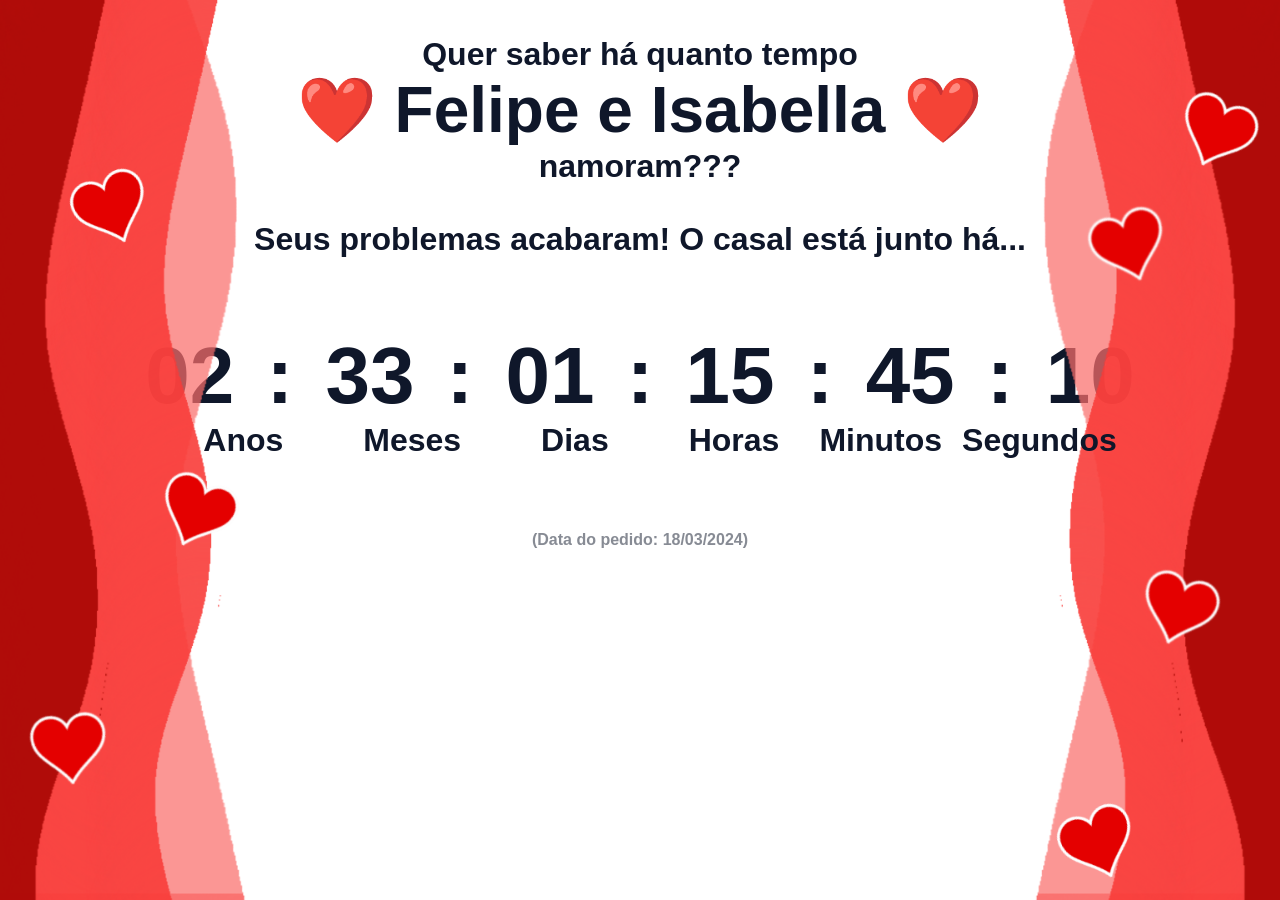
<file: index.html>
<!DOCTYPE html>
<html lang="en">
  <head>
    <meta charset="UTF-8" />
    <meta name="viewport" content="width=device-width, initial-scale=1.0" />
    <title>Relógio Bellipe</title>
    <link rel="shortcut icon" type="image/jpg" href="imagens/coracaoICO.ico" />
    <link rel="stylesheet" href="style.css" />
    <link
      href="https://api.fontshare.com/v2/css?f[]=general-sans@400,500,600,700&display=swap"
      rel="stylesheet"
    />
  </head>
  <body>
    <main>
      <img
        id="borda-esquerda"
        src="imagens/borda-esquerda.png"
        alt="borda-esquerda"
      />
      <img
        id="borda-direita"
        src="imagens/borda-direita.png"
        alt="borda-direita"
      />
      <div class="container flex-center-column">
        <img
          id="fundo-mobile"
          src="imagens/fundo-mobile.png"
          alt="fundo-mobile"
        />
        <div class="titulo espaco-P">
          <h2>
            Quer saber há quanto tempo <br />
            <span class="dentro-h2-texto">❤️ Felipe e Isabella ❤️</span>
            <br />namoram???
          </h2>
        </div>
        <div class="espaco-P">
          <h3>Seus problemas acabaram! O casal está junto há...</h3>
        </div>
        <div class="tempos-desktop espaco-G">
          <h1 id="tempo">00:00:00:00:00:00</h1>
          <div class="tempos-lista">
            <h2 id="lista-anos">Anos</h2>
            <h2 id="lista-meses">Meses</h2>
            <h2 id="lista-dias">Dias</h2>
            <h2 id="lista-horas">Horas</h2>
            <h2 id="lista-minutos">Minutos</h2>
            <h2 id="lista-segundos">Segundos</h2>
          </div>
        </div>
        <div class="tempos-mobile espaco-P">
          <h1>
            <span id="anos-meses">00:00</span><br />
            <span class="tempos-lista-mobile">Anos Meses</span><br />
            <span id="dias-horas">00:00</span><br />
            <span class="tempos-lista-mobile">Dias Horas</span><br />
            <span id="minutos-segundos">00:00</span><br />
            <span class="tempos-lista-mobile">Minutos Segundos</span><br />
          </h1>
        </div>
        <div class="espaco-G">
          <h4 class="texto-abaixo">(Data do pedido: 18/03/2024)</h4>
        </div>
      </div>
    </main>
    <script defer src="index.js"></script>
  </body>
</html>
</file>
<file: style.css>
* {
  margin: 0;
  padding: 0;
  border: none;
  box-sizing: border-box;
  font-family: "General Sans", sans-serif;
}

/* ---------- Classes de utilidade ---------- */

.container {
  width: 100%;
  margin-left: auto;
  margin-right: auto;
  padding-left: 0.5rem;
  padding-right: 0.5rem;
}

.espaco-P {
  margin-top: 2.25rem;
}

.espaco-G {
  margin-top: 4.5rem;
}

.flex-center-row {
  display: flex;
  flex-wrap: wrap;
  justify-content: center;
  align-items: center;
}

.flex-center-column {
  display: flex;
  flex-direction: column;
  justify-content: center;
  align-items: center;
}

/* ---------- Estilos gerais ---------- */

body,
main {
  width: 100vw;
  height: 100vh;
  color: #0f172a;
}

/* div {
  border: 1px solid red;
} */

.titulo {
  width: max-content;
}

h1,
h2,
h3 {
  text-align: center;
}

h1 {
  font-size: 5rem;
  /* letter-spacing: 15px; */
  word-spacing: 10px;
}

h2 {
  font-size: 2rem;
}

h3 {
  font-size: 2rem;
}

.dentro-h2-texto {
  font-size: 200%;
}

.tempos-lista {
  display: flex;
  justify-content: center;
}

#lista-anos {
  position: relative;
  right: 130px;
}

#lista-meses {
  position: relative;
  right: 50px;
}

#lista-dias {
  position: relative;
  left: 30px;
}

#lista-horas {
  position: relative;
  left: 110px;
}

#lista-minutos {
  position: relative;
  left: 150px;
}

#lista-segundos {
  position: relative;
  left: 170px;
}

.texto-abaixo {
  color: rgba(15, 23, 42, 0.5);
}

#borda-esquerda,
#borda-direita {
  position: absolute;
  height: 100vh;
  display: none;
}

#borda-direita {
  right: 0;
}

#fundo-mobile {
  opacity: 0.9;
  filter: saturate(1.2);
  z-index: -1;
  position: fixed;
  bottom: 0;
  right: 0;
  background-attachment: fixed;
  display: none;
}

.tempos-mobile {
  display: none;
}

/* ---------- Media Querys ---------- */

@media (min-width: 1270px) {
  #borda-esquerda,
  #borda-direita {
    display: block;
  }
}

@media (max-width: 950px) {
  #fundo-mobile {
    display: block;
  }
  .container {
    max-width: 950px;
  }
  h1 {
    font-size: 3.5rem;
    letter-spacing: 5px;
  }

  h2 {
    font-size: 1.3rem;
  }

  h3 {
    font-size: 1.2rem;
  }

  .dentro-h2-texto {
    font-size: 150%;
  }

  .tempos-lista-mobile {
    font-size: 50%;
    letter-spacing: normal;
    word-spacing: 10px;
  }

  span {
    margin: 0;
  }

  .tempos-mobile {
    display: block;
  }

  .tempos-desktop {
    display: none;
  }

  .texto-abaixo {
    margin-bottom: 30px;
  }
}
</file>
